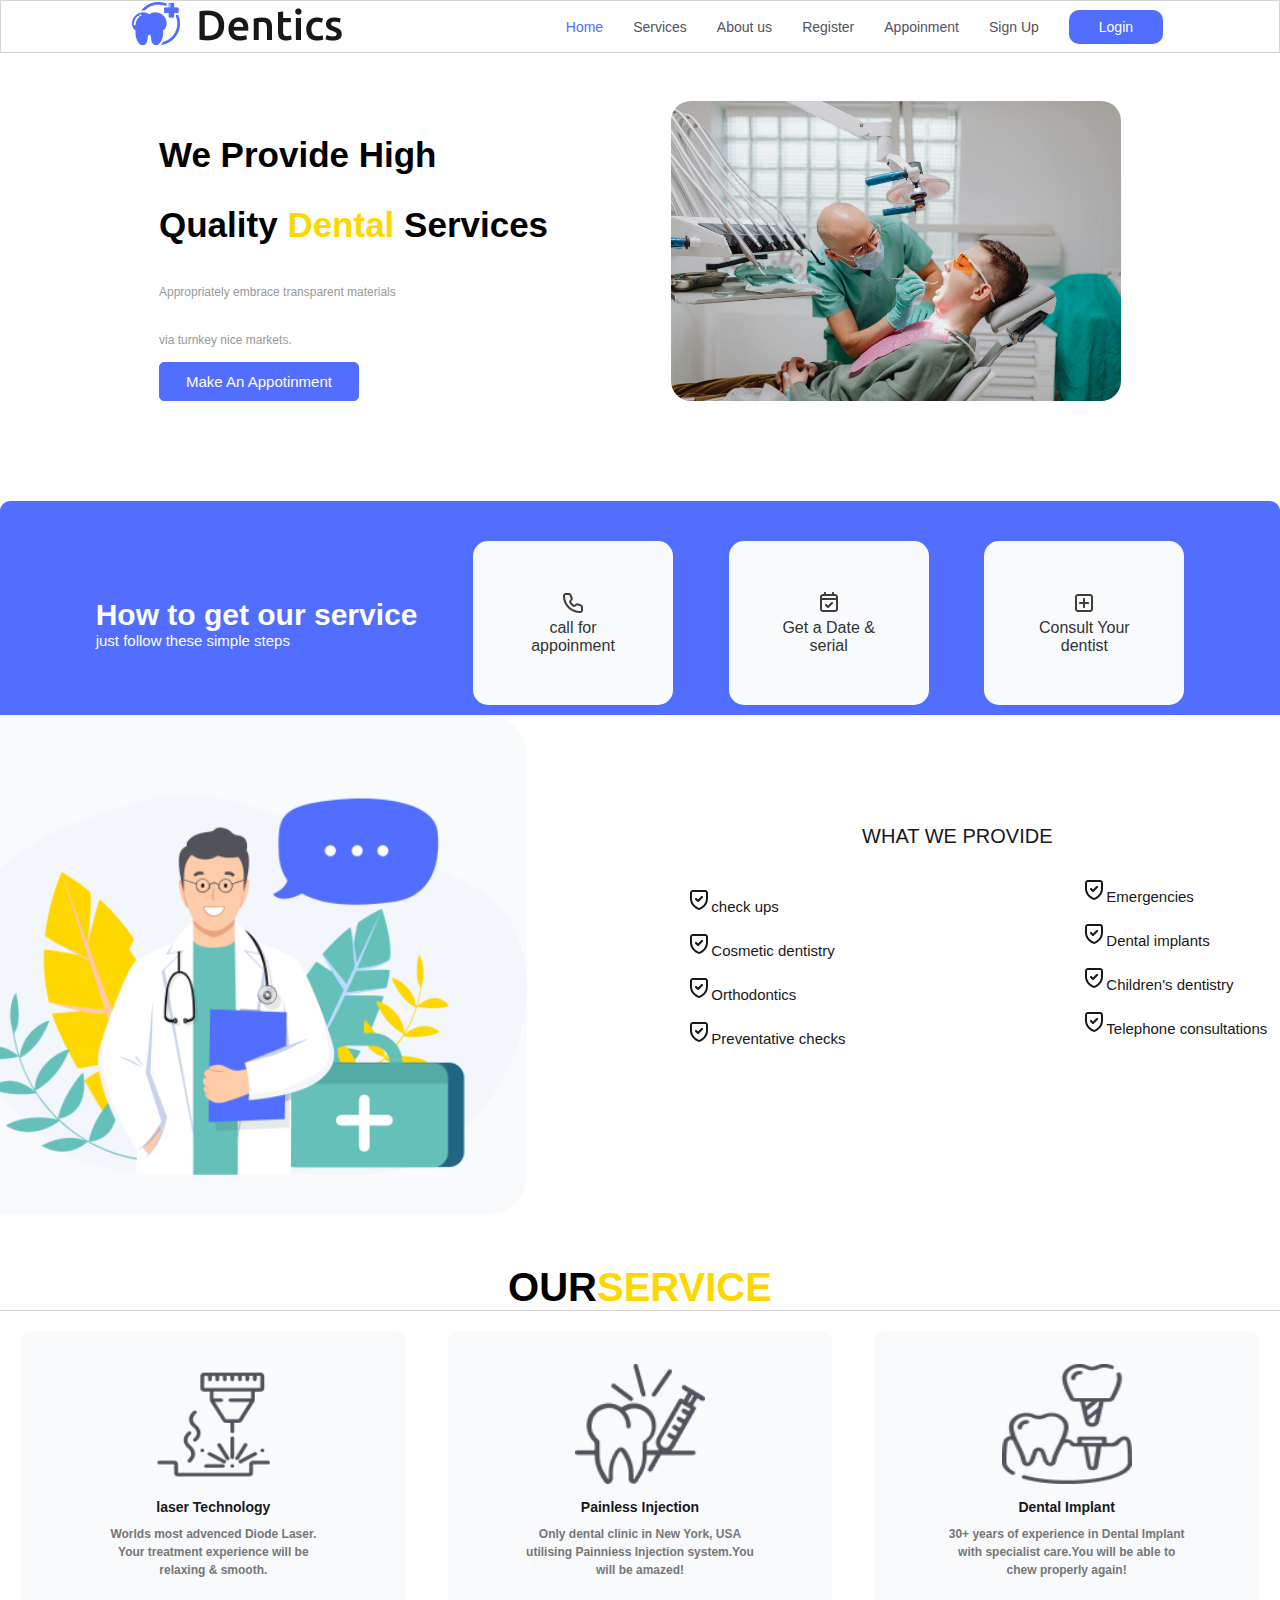
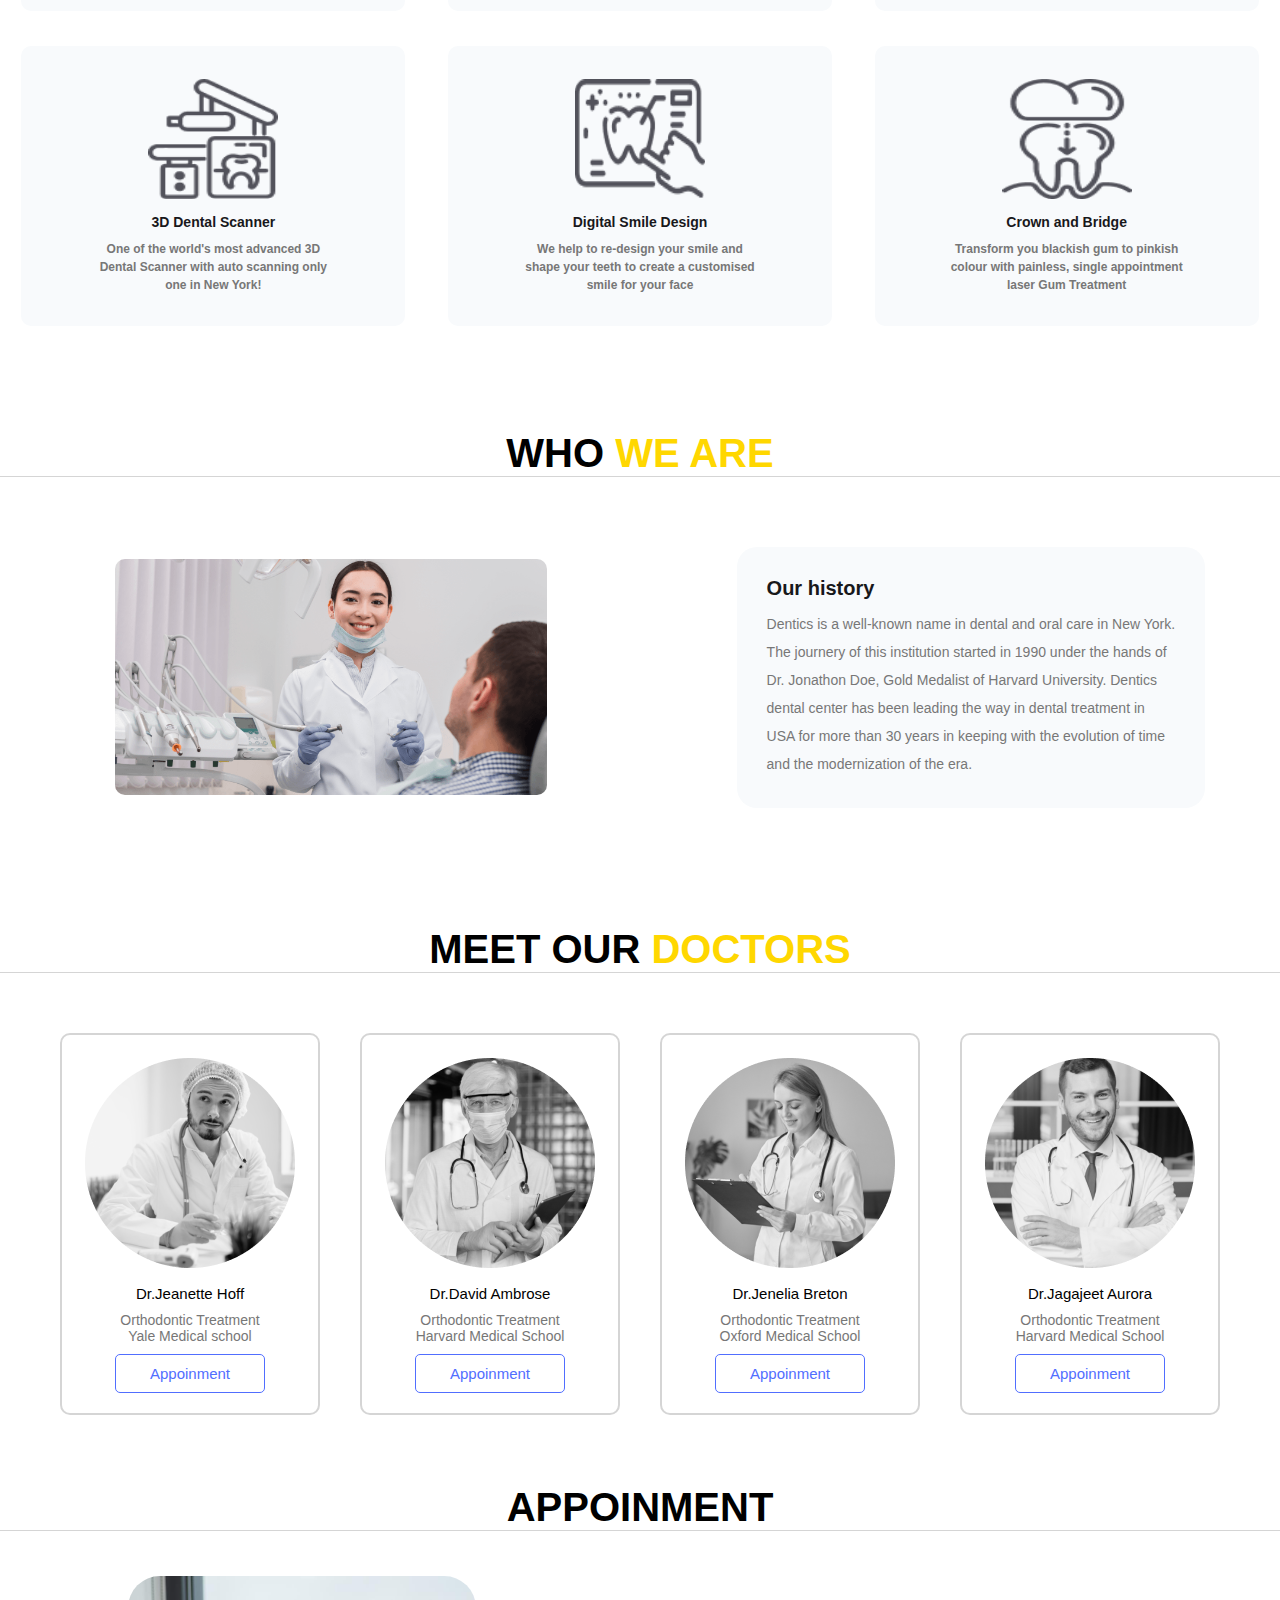
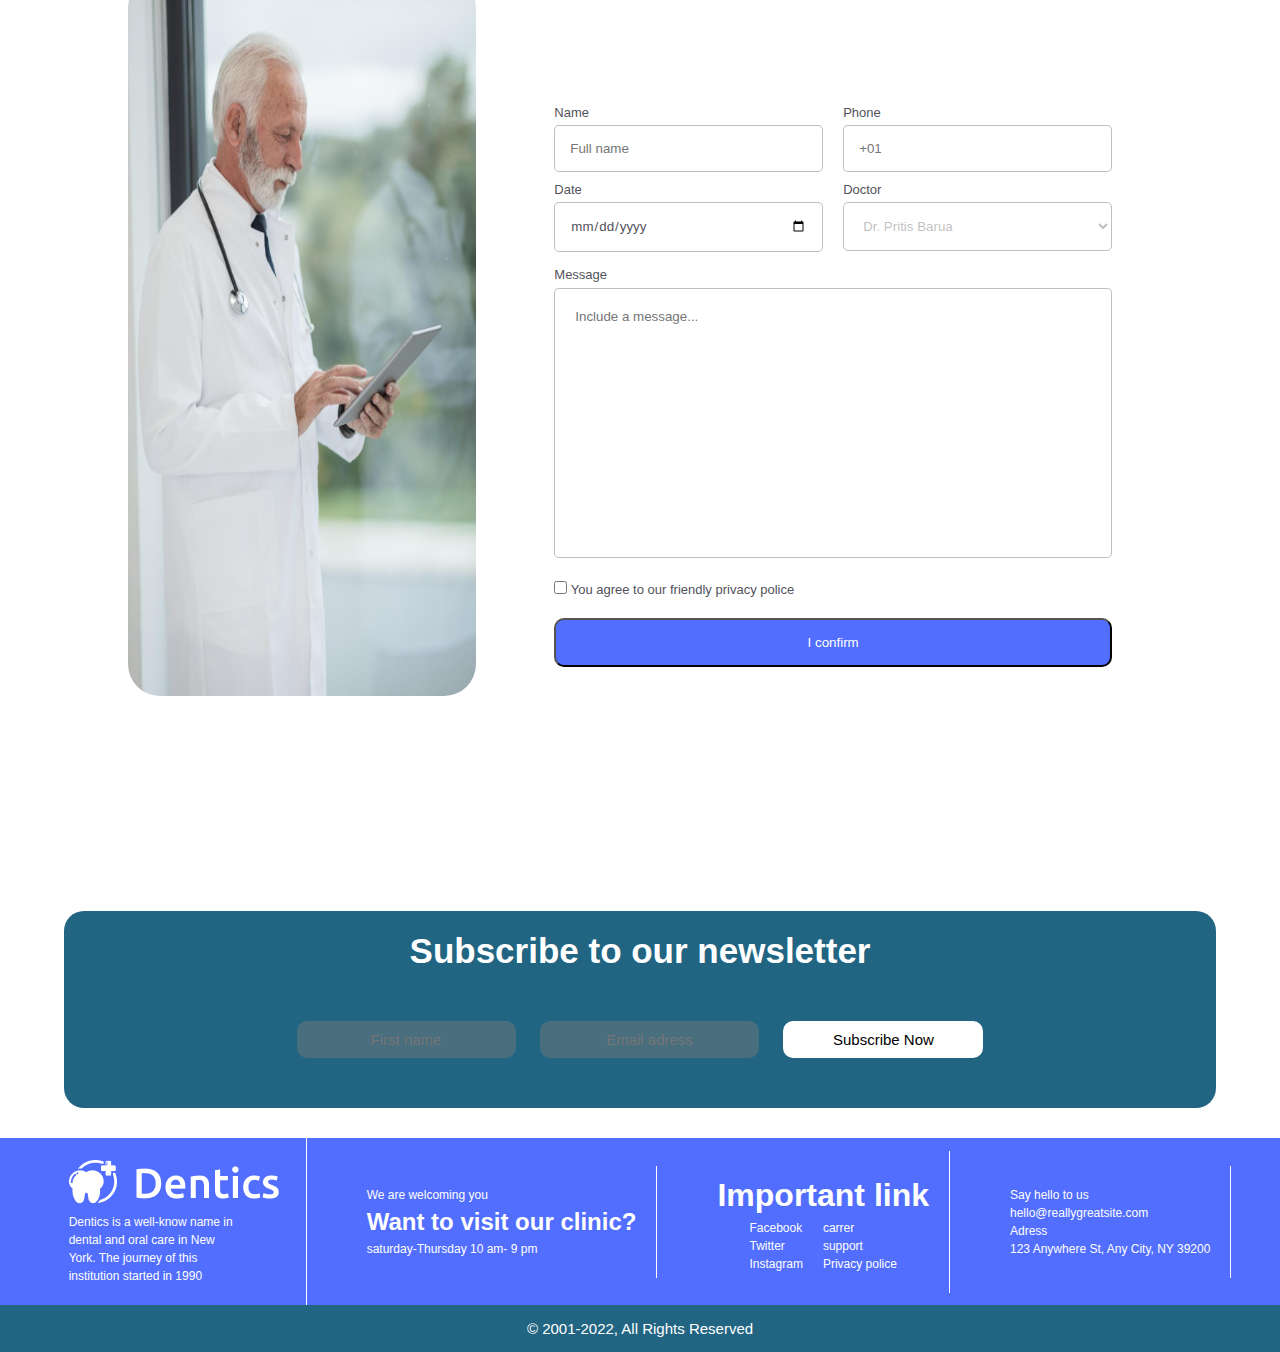
<file: index.html>
<!DOCTYPE html>
<html lang="en">
<head>
    <meta charset="UTF-8">
    <meta name="viewport" content="width=device-width, initial-scale=1.0">
    <title>Dentics</title>
    <link rel="stylesheet" href="style.css">
    <link rel="stylesheet" href="sign-up.html">
   
</head>
<body>
    
    <header>
    <div class="men">
        <div class="logo">
            <p><span><img src="images/Logo.png"  alt="logo"></span></p>
        </div>
        <div >
        <ul class="menu">
            <li><a href="#home1" id="hom">Home</a></li>
            <li><a href="#menu" id="serv">Services</a></li>
            <li><a href="#about_us"id=ab>About us</a></li>
            <li><a href="#reservation" id="regis">Register</a></li>
            <li><a href="#Appoinment" id="appin">Appoinment</a></li>
            <li><a href="sign-up.html" id="sign-up">Sign Up</a></li>
            <li><a href="login.html" id="f">Login</a></li>

        </ul>
        </div>
    </div> 
       <!--menu responsive-->
       <div class="toggle_menu"></div>
    </header>
    <!-- section accueil home-->

    <section id="home1">
        <div class="left"> 
            <div class="t">
                
               <h1>We Provide High</h1> <h1>Quality <span style="color: #ffd700;">Dental</span> Services</h1>
               <p>Appropriately embrace transparent materials <br><br>via turnkey nice markets.</p>
               <div class="btn">
                <button id="g">Make An Appotinment</button>
                <!-- <button>Learn More</button> -->
    
               </div>
            </div>
           
        </div>
        <div class="right">
        
            <img src="images/dental-pexels-photo-6627462.jpeg" alt="dental-pexels-photo">
        </²²div>
    </section>
   
    <section id="home">
        <div class="p-bas">
            <div class="h">
               <h1>How to get our service</h1>
               <p>just follow these simple steps</p>
            </div>
            <div class="p">
                <img src="images/Call.png" alt="call">
                <p>call for appoinment</p>
            </div>
            <div class="p">
                    <img src="images/Date.png" alt="date">
                   <p>Get a Date & serial</p>
            </div>
            <div class="p">
                        <img src="images/Doctor-Consult.png" alt="doctor">
                        <p>Consult Your dentist</p>
            </div>
        </div>
        
    </section>
    <!-- section home -->
    <section id="home">
        <div class="contenair"> 
                <div class="left1">
                  <img src="images/doctor.png" alt="doctor">
                </div>
                <div class="right1">
                    <div class="label">
                       <label for="provide">WHAT WE PROVIDE</label>
                    </div> 
                    <div class="box">
                        <div class="box1">
                           <P><img src="images/shield.png" alt="shield">check ups</P><br>
                        
            
                          <P> <img src="images/shield.png" alt="shield">Cosmetic dentistry</P><br>
                        
        
                          <P><img src="images/shield.png" alt="shield">Orthodontics</P> <br>
                           
    
                           <P><img src="images/shield.png" alt="shield">Preventative checks</P><br>
                          
                        </div>
             
                        <div class="box2">
                         <P> <img src="images/shield.png" alt="shield">Emergencies</P><br>
                          

                          <P><img src="images/shield.png" alt="shield">Dental implants</P><br>
                          
            
                  <P><img src="images/shield.png"alt="shield">Children's dentistry</P><br>
                    
            
                         <P><img src="images/shield.png" alt="shield">Telephone consultations</P> <br>
                         
                        </div>
                    </div>
        
    </section>
    <!-- section menu -->
    <section id="menu">
        <!-- <div class="m1">
            <div class="w"> -->
               
                    <h1>OUR<span style="color: #ffd700;">SERVICE </span></h1>
                    <!-- <hr> -->
                <!-- </div>
            
             </div> -->
        
    <div class="dishes">
        
        <div class="dish">
            
           <img src="images/feat1.png" alt="feat">
           <h2>laser Technology</h2>
           <p>Worlds most advenced Diode Laser. <br>Your treatment experience will be <br>relaxing & smooth.</p>
         </div>
       <div class="dish">
           <img src="images/feat2.png"  alt="feat">
           <h2>Painless Injection</h2>
           <p>Only dental clinic in New York, USA <br>utilising Painniess Injection system.You <br> will be amazed!</p>
       </div>
      <div class="dish">
           <img src="images/feat3.png"  alt="feat">
           <h2>Dental Implant</h2>
           <p>30+ years of experience in Dental Implant <br>with specialist care.You will be able to <br>chew properly again!</p>
      </div>
      <div class="dish">
          <img src="images/feat4.png"  alt="feat">
          <h2>3D Dental Scanner</h2>
          <p>One of the world's most advanced 3D <br>Dental Scanner with auto scanning only <br> one in New York!</p>
      </div>
      <div class="dish">
          <img src="images/feat5.png"  alt="feat">
          <h2>Digital Smile Design</h2>
          <p>We help to re-design your smile and <br>shape your teeth to create a customised <br>smile for your face</p>
      </div>
      <div class="dish">
          <img src="images/feat6.png"  alt="feat">
          <h2>Crown and Bridge</h2>
          <p>Transform you blackish gum to pinkish <br>colour with painless, single appointment <br>laser Gum Treatment</p>
       </div>
    </div>
   </section>
    
    
    <!--section about us -->
    <section id="about_us">
              <h1>WHO <span style="color:#ffd700">WE ARE</span></h1>
              <!-- <hr> -->
               
             
      
        <div class="about">
            <div class="left">
             <img src="images/types-dentistry-specialties-feature.png"  alt="patient">
            </div>
            <div class="right">
                <div>
               <h3>Our history</h3>
              <p>Dentics is a well-known name in dental and oral care in New York. 
              <br>The journery of this institution started in 1990 under the hands of 
              <br>Dr. Jonathon Doe, Gold Medalist of Harvard University. Dentics
              <br>dental center has been leading the way in dental treatment in 
              <br>USA for more than 30 years in keeping with the evolution of time 
              <br>and the modernization of the era.</p>
            </div>
        </div>

        </div>

    </section>

    <!--section comments-->
    <section id="Appoinment">
    <section class="comment_section">

               <h1>MEET OUR <span style="color: #ffd700;">DOCTORS</span></h1>
            
    
            <div class="commentse">
                <div class="comment">
                    <div>
                        <img src="images/Doctor01.png" alt="doctor">
                    </div>
                    <div>
                       <h4>Dr.Jeanette Hoff</h4>
                       <p>Orthodontic Treatment</p>
                       <p>Yale  Medical school</p>
                    </div>
                    <div class="btn">
                        <button>Appoinment</button>
                    </div>
                </div>
    
                <div class="comment">
                    <div>
                        <img src="images/Doctor02.png" alt="doctor">
                    </div>
                    <div>
                        <h4>Dr.David Ambrose</h4>
                        <p>Orthodontic Treatment </p>
                        <p>Harvard  Medical School</p>
                    </div>    
                    <div class="btn">
                    <button>Appoinment</button>
                    </div>
                </div>
                <div class="comment">
                    <div>
                      <img src="images/Doctor03.png " alt="doctor">
                    </div>   
                    <div>
                        <h4>Dr.Jenelia Breton</h4>
                        <p>Orthodontic Treatment</p>
                        <p> Oxford Medical School</p>
                    </div>
                    
                    <div class="btn">
                        <button>Appoinment</button>
                    </div>
                </div>
                <div class="comment">
                    <div>
                        <img src="images/Doctor04.png" alt="doctor">
                    </div>
                    <div>
                        <h4>Dr.Jagajeet Aurora</h4>
                        <p>Orthodontic Treatment</p>
                        <p> Harvard Medical School</p>
                    </div>
                    
                    <div class="btn">
                    <button>Appoinment</button>
                    </div>
                        
                </div>
            </div>   
                   
        </div>
    </section>
    

    <!-- section reservation -->
    <section id="reservation">
              <h1> APPOINMENT</h1>
           

     <div class="contact">
        <div class="left">
        <img src="images/doctor-with-tablet-computer.jpg" alt="doctor-with-tablet-computer">
     </div>
       <div class="right">
        <form action="#">
            <div class="forum">
                <div class="g">
                    <div class="f">
                        <label for="name">Name</label>
                        <input type="text"  name="username" id="username" placeholder="Full name" required>
                    </div>
                    <div class="f">
                       <label for="phone">Phone</label>
                       <input type="number" name="phone" id="phone" placeholder="+01" required>
                    </div>
                </div>
                <div class="g">
                    <div class="f">
                        <label for="date">Date</label>
                        <input type="date"  name="date" id="date"  placeholder="DD/MM/YYYY" required>
                     </div>
                     <div class="f">
                        <label for="doctor">Doctor</label> 
                        <select id="docteur" name="docteur">
                            <option value="Dr. Teresa">Dr. Pritis Barua</option>
                            <option value="Dr. camara">Dr. camara</option>
                            <option value="Dr. Ba">Dr. Ba</option>
                            <option value="Dr. sall">Sall</option>
                        </select>
                        
                        
                     </div>
                </div>
            </div>
        
       
        <div class="t">
            <label for="message">Message</label>
            <textarea name="message" id="message" placeholder="Include a message..." required></textarea>
         </div>
         <div class="t">
            <input type="checkbox" id="checkbox" required>
            <label for="checkbox">You agree to our friendly privacy police</label>
         </div>
         
       
        <input type="submit" name="button-envoie" value="I confirm" id="button-envoie" required>
     </form>
    </div>
    </section>
    <section id="subscribe">
        <div class="sub">
        <div>
        <h1>Subscribe to our newsletter</h1>
    </div>
         <div class="inp">
            <form action="#" id="formul1">
            <input type="text" name="firstname1" id="firstname1"  placeholder="First name" required>
            <input type="text" name="email-adress" id="email-adress"  placeholder="Email adress" required>
            <button type="submit" id="bute" name="bute">Subscribe Now</button>
          </form>
        </div>
        
    </div>
    </section>
<!-- footer -->
<footer>
<div class="services_list">
    <div class="cp1">
        <div class="service">
            <img src="images/Logo.png"  alt="logo">  
            <div class="paragraph">
                <p>Dentics is a well-know name in </p>
                <p> dental and oral care in New </p>
                <p> York. The journey of this </p>
                <p> institution started in 1990</p>
            </div>
        </div>
        <div class="service">
            <p>We are welcoming you</p>
        <h2>Want to visit our clinic?</h2>
            <p>saturday-Thursday 10 am- 9 pm</p>

        </div>
    </div>
    <div class="cp2">
        <div class="service">
            <h1>Important link</h1>
           <div class="service-cp2">
            <div class="t2">
                
                <a href="http:Facebook">Facebook</a>
                <a href="http:Twitter">Twitter</a>
                <a href="http:Instagram">Instagram</a>
        </div>
        <div class="t2">
            <a href="http:carrer">carrer</a>
            <a href="http:support">support</a>
            <a href="http:privacy police">Privacy police</a>
        
        </div>
           </div>
        </div>
   
    <div class="service">

        <p>Say hello to us</p>

        <p>hello@reallygreatsite.com</p>
        <p>Adress </p> 
        <p>123 Anywhere St, Any City, NY 39200</p>
    
  </div>
</div>
</footer>
<div>
    <p class="footer_text">&copy 2001-2022, All Rights Reserved </p>
    </div>
    <script>
        var small_menu = document.querySelector('.toggle_menu')
        var menu = document.querySelector('.menu')
        
        small_menu.onclick = function(){
            small_menu.classList.toggle('active');
            menu.classList.toggle('responsive');
        }
    </script>

</body>
</html>
</file>
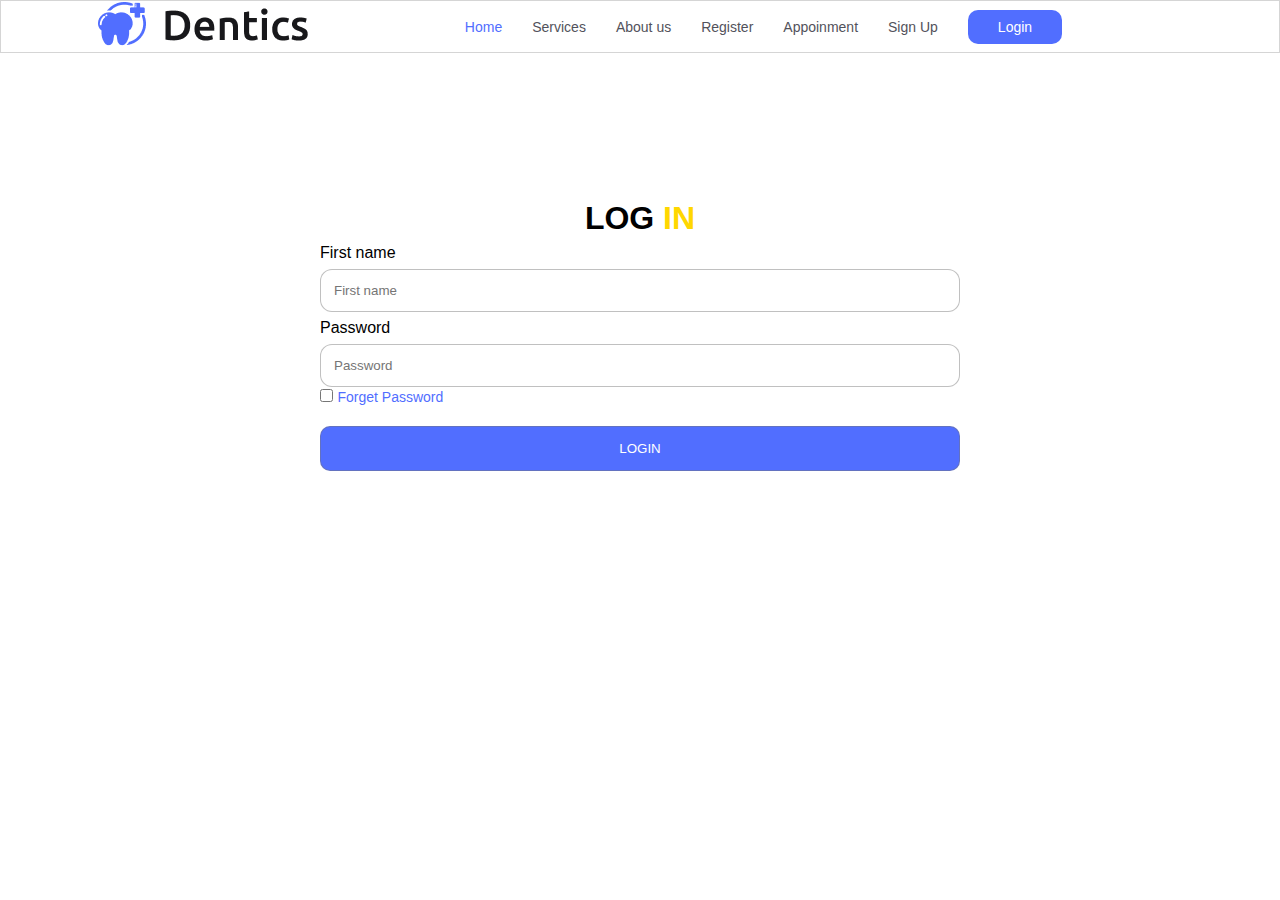
<file: login.html>
<!DOCTYPE html>
<html lang="en">
<head>
    <meta charset="UTF-8">
    <meta name="viewport" content="width=device-width, initial-scale=1.0">
    <link rel="stylesheet" href="style.css">
    <title>Login</title>
</head>
<body>
        <header>
            <div class="men">
                <div class="logo">
                    <p><span><img src="images/Logo.png"  alt="logo"></span></p>
                </div>
                <div >
                <ul class="menu">
                    <li><a href="index.html" id="hom">Home</a></li>
                    <li><a href="#" id="serv">Services</a></li>
                    <li><a href="#"id=ab>About us</a></li>
                    <li><a href="#" id="regis">Register</a></li>
                    <li><a href="#" id="appin">Appoinment</a></li>
                    <li><a href="sign-up.html" id="h">Sign Up</a></li>
                    <li><a href="#Login" id="f">Login</a></li>
        
                </ul>
                </div>
             
               <!--menu responsive-->
               <div class="toggle_menu"></div>
            </header>
        <section id="login"> 
        <div class="login">
            <h1>LOG <span style="color: #ffd700;">IN</span></h1>
            <div class="login-content">
            <form action="#">
              
                    <div class="content">
                        <div class="content-form">
                            <label for="name">First name</label>
                            <input type="text"  name="firstname" id="firstname" placeholder="First name" required>
                        </div>
                    </div>
                    <div class="content">
                        <div class="content-form">
                            <label for="password">Password</label>
                            <input type="password"  name="password" id="password"  placeholder="Password" required>
                         </div>
                        
                    </div>
             
             <div class="content-forme">
                <input type="checkbox" id="checkbox" required>
                <label for="checkbox">Forget Password</label>
             </div>
             
           
            <input type="submit" name="button-envoie" value="LOGIN" id="button-envoie" required>
         </form>
        </div>
        </div>
       
        </section>
        <script>
            var small_menu = document.querySelector('.toggle_menu')
            var menu = document.querySelector('.menu')
            
            small_menu.onclick = function(){
                small_menu.classList.toggle('active');
                menu.classList.toggle('responsive');
            }
        </script>
    </body>
    </html>
</file>
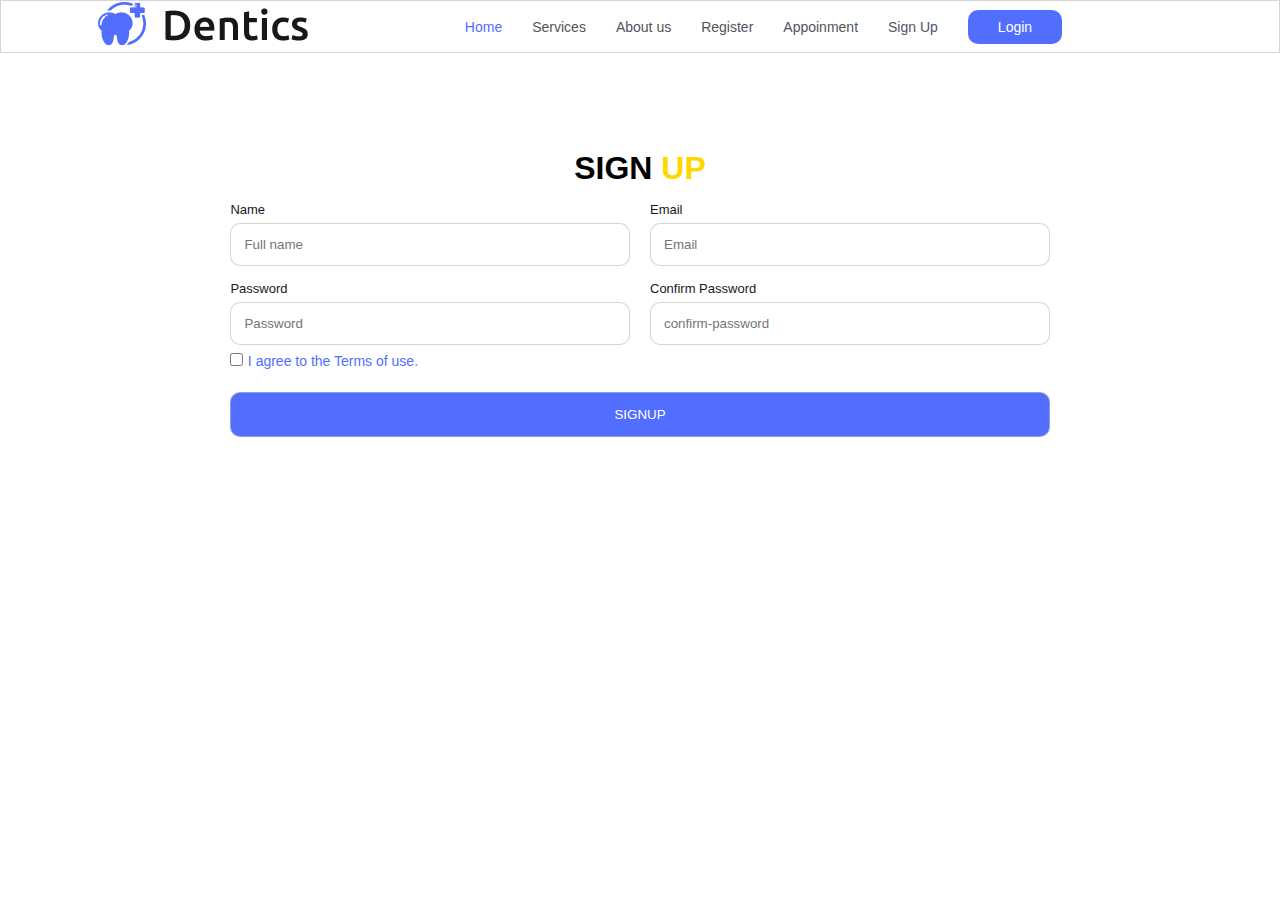
<file: sign-up.html>
<!DOCTYPE html>
<html lang="en">
<head>
    <meta charset="UTF-8">
    <meta name="viewport" content="width=device-width, initial-scale=1.0">
    <link rel="stylesheet" href="style.css">
    <link rel="stylesheet" href="index.html">
    <title>Sign-up</title>
</head>
<body>
      
    <header>
        <div class="men">
            <div class="logo">
                <p><span><img src="images/Logo.png"  alt="logo"></span></p>
            </div>
            <div >
            <ul class="menu">
                <li><a href="index.html" id="hom">Home</a></li>
                <li><a href="#" id="serv">Services</a></li>
                <li><a href="#"id=ab>About us</a></li>
                <li><a href="#" id="regis">Register</a></li>
                <li><a href="#" id="appin">Appoinment</a></li>
                <li><a href="#sign-up" id="h">Sign Up</a></li>
                <li><a href="login.html" id="f">Login</a></li>
    
            </ul>
            </div>
           
           <!--menu responsive-->
           <div class="toggle_menu"></div>
        </header>
    <section id="sign-up">
    <div class="sign">
        <h1>SIGN <span style="color: #ffd700;">UP</span></h1>
        <div class="sign-content">
        <form action="#">
     
                <div class="content">
                    <div class="content-form">
                        <label for="name">Name</label>
                        <input type="text"  name="username" id="username" placeholder="Full name" required>
                    </div>
                    <div class="content-form">
                       <label for="email">Email</label>
                       <input type="email" name="email" id="email" placeholder="Email" required>
                    </div>
                </div>
                <div class="content">
                    <div class="content-form">
                        <label for="password">Password</label>
                        <input type="password"  name="password" id="password"  placeholder="Password" required>
                     </div>
                     <div class="content-form">
                        <label for="confirm-password">Confirm Password</label> 
                        <input type="password"  name="confirm-password" id="confirm-password"  placeholder="confirm-password" required>
                        
                     </div>
                </div>
                <div class="content">
         <div class="content-forme">
            <input type="checkbox" id="checkbox" required>
            <label for="checkbox">I agree to the Terms of use.</label>
         </div>
         </div>
         <div class="content">
        <input type="submit" name="button-envoie" value="SIGNUP" id="button-envoie" required>
                
            </div>
     </form>
    </div>
    </div>
    </section>
    <script>
        var small_menu = document.querySelector('.toggle_menu')
        var menu = document.querySelector('.menu')
        
        small_menu.onclick = function(){
            small_menu.classList.toggle('active');
            menu.classList.toggle('responsive');
        }
    </script>
</body>
</html>
</file>
<file: style.css>
:root{
    --primary: #007bff;
    --lightprimary:#0056b3;
    --white:#ffffff;
    --silver:#bcbcbc9e;
    --defaultLinkColor:#333;
    --yellow:#FFD700;
    --muted:#77777777;
    --whiteBG:#F8FAFC;
}
*{
    margin: 0;
    padding: 0;
    box-sizing: border-box;
    font-family: 'Poppins', sans-serif;
}

body{
    position: relative;
    font-family: 'Poppins', sans-serif;
    width: 100%;
}

.titre p {
    width: 300px;
    color:#bcbcbc9e;
    font-size: 50px;
    
}
section{
    margin-top: 50px;
}
  

.p-bas{
    display: flex;
    justify-content: space-evenly;
    background-color: #516EFF;
    padding: 40px;
    width: 100%;
    color: #ffffff;
    font-size: 15px;
    align-items: center;
    border-radius: 10px;
    margin-top: 50px;

  
}

.p{
    color: #333;
    background-color: #f8fafc;
    padding: 50px;
    position: relative;
    width: 200px;
    border-radius: 15px;
    font-size: 16px;
    text-align: center;
    justify-content: space-around;

}
header {
    display: flex;
    align-items: center;
    justify-content: center;
    height: 53px;
    position: fixed;
    top: 0;
    right: 0;
    background-color: #ffffff;
    z-index: 20;
    width: 100%;
    border: 1px solid var(--silver);
  }  
  /* header hr{
        width: 100%;
        color: var(--muted);
        margin-top: 50px;
        z-index: 10;
        position: fixed;
        width: 100%;
        z-index: 10;
      } */
      .men {
        display: flex;
        align-items: center;
        justify-content: space-around;
        position: absolute;
        width: 100%;
      }
hr{
    width: 100%;
}
.menu {
    display: flex;
    margin: auto;
    font-size: 12px;
  }
  .logo {
    font-weight: 650;
    font-size: 25px;
    padding: 20px 0px 20px 30px;
  }
.logo span{
    color: #516EFF;
    padding: 450px 0;
   
  
    
}
.menu li{
    margin: 0 15px;
    list-style: none;
    
   
}

.menu li a {
    font-size:14px ;
    text-decoration: 0;
    color: #52525B;
    position: relative;

    

}
#hom{
    color:#516EFF;
}
#g{
    background-color: #516EFF;
    color: var(--white);
    width: 200px;
    cursor: pointer;
   
}
#g:hover{
    color: #516EFF;
    background-color: var(--white);
}
#f{
    background-color:#516EFF;
    color: #ffff;
    padding: 9px 30px 9px 30px;
    border-radius: 10px ;
   
}


.menu li a:hover{
   color: #516EFF;
}
#home{
display: flex;
align-items: center;
justify-content: space-between;
width: 100%;

}
#home1 {
    display: flex;
    align-items: center;
    justify-content: center;
    width: 100%;
    margin-top: 100px;
 }  
#home1 .left{
    width: 40%;
    height: 100%;
    display: flex;
    flex-direction: column;
    justify-content: center;
    padding-top: 10px;
   
    
}
#home1 .left h4 {
    font-size: 20px;
    color: #27ae60;
}
#home1 .left h1 {
    font-size: 35px;
}
#home1 .left p {
    font-size: 12px;
    color: #999;
    width:250px;
    padding-top: 20px;
}
.btn  button{
    margin-top: 50px;
    color: #516EFF;
    font-size: 25px;
    padding: 10px ;
    border-radius: 5px;
    outline: none;
    cursor: pointer;
    width: 150px;
    padding:15px;
    background-color: #ffffff;
    font-size: 10px;
    font-weight:100;
    text-align: center;
    border: 1px solid #516EFF;
   

    
 }
 /* .btn{
    display: flex;
    justify-content: center;
    gap: 20px;
    text-align: center;
 } */
 .btn  button:hover{
    color: #f8fafc;
    background-color: #516EFF; 
   

}

#home1 .right {
    width: 450px;
    height: 90%;
    display: flex;
    align-items: center;
    justify-content: center;
    border-radius: 32px;
    top: 35px;
}
#home1 .right img {
    width: 100%;
    border-radius: 20px;
  
}


/* menu css */
.d input button{
    background-color: #516EFF;
    width: 40px;
}
#menu {
    display: flex;
    align-items: center;
    justify-content: space-between;
    flex-direction: column;
   

}
.contenair{
    display: flex;
    justify-content: space-between;
  
    width: 100%;
    background-color: #ffffff; 
    position: relative;
    margin-top: -80px;
     height: 500px;
 }
    
.left1{
    width:50%;
    display: flex;
    justify-content: center;
    justify-items: center;
    padding-top: 80px;
    background-color: #f8fafc;
    border-radius: 40px;
   /* margin-bottom: 92%; */
   height: 500px;
   position: relative;
   
}
.left1 img{
    margin-bottom: 40px;
}


.right1{
font-size: 20px;
width: 900px;
padding-top: 90px;
color: #18181B;
height: 500px;
margin: 20px;
position: relative;


}
.label{
    text-align: center;
    justify-items: center;
}
.box{
    display: flex;
    width: 700px;
    justify-content: space-between;
    justify-items: center;


}
.box1{
    margin-top:20px;
    padding-top: 20px;
    margin-left: 80px;
    display: block;
    width: 700px;
    font-size: 15px;

}
.box2{

   padding-top:30px;
   margin-left: 80px;
   width: 500px;
   font-size: 15px;

   
}


 #menu h2{
    font-size: auto;
 } 
 .titre {
font-size: 30px;
font-family: 'Poppins', sans-serif;
background-color: #27ae60;
margin-right: 500px;
width: 400px;
position: relative;
 } 
.title{
    font-size: 45px;
    font-family: 'Poppins', sans-serif;
    margin-right: 500px;
    
    color: #333;
    margin-bottom: 25px;

    position: relative;
}
.dishes{
    display: flex;
    flex-wrap: wrap;
    width: 100%;
    justify-content: space-around;
    justify-items: center;
    margin: 20px;
    position: relative;
}
.dishes .dish {
    height: 280px;
    width: 30%;
    background-color:#f8fafc;
    padding: 25px;
    display: flex;
    align-items: center;
    justify-content: center;
    flex-direction: column;
    border-radius: 10px;
    margin-bottom: 35px;
    transition: 0.5s;
}
.dishes .dish h2 {
    font-size: 14px;
    color: #18181B;
  }
.dishes .dish img {
    width: 130px;
    height: 120px;
    margin-bottom: 15px;
}

.dishes .dish p{
    text-align: center;
    font-size: 12px;
    text-decoration: 0;
    color: #777777;
    border-radius: 6px;
    position: relative;
    margin-top: 10px;
    line-height: 1.5;
    font-weight: bolder;
   
   
}
/* section help  */
.help{
   
    background-color: #516EFF;
    padding: 40px;
    width: 100%;
    color: #ffffff;
    font-size: 15px;
    align-items: center;
    border-radius: 10px;
    text-align: center;
    
    
}
.help .h{
text-align: center;
display: flex;
justify-content: space-around;
justify-items: center;
}
.help .n{
    font-size: 13px;
    text-align: center;
    padding-top: 20px;
}

.tn button{
    margin-top: 40px;
    border:1px solid#ffffffff;
    width: 300px;
    padding:  10px;
    justify-items: center;
    background-color: #516EFF;
    color: #ffff;
    margin-left: 46px;
    font-size: 25px;
    border-radius: 10px;
    cursor: pointer;

}
.tn button:hover{
    margin-top: 40px;
    border:1px solid #516EFF;
    width: 300px;
    padding:  10px;
    justify-items: center;
    background-color: #ffffff;
    color: #516EFF;
    margin-left: 46px;
    font-size: 25px;
    border-radius: 10px;
    cursor: pointer;

}

/*about us css*/
#about_us{
    display: flex;
    align-items: center;
    flex-direction: column;
    width:100% ;
}
#about_us h1{
    font-size: 36px;
}
#about_us h1 {
    justify-content: center;
    width: 100%;
    font-size: 2.5rem;
    text-align: center;
    border-bottom: 1px solid var(--silver);
  }
.about { 
    display: flex;
    align-items: center;
    width: 100%;
    justify-content: space-around;
    height: 400PX;
    margin: auto;
  }
#about_us h2{
    font-size: 25px;
    margin-left: 800px;
}
#about_us .title div{
    font-size: 30px;
    margin-right:100px;
    width: 1020px;
    margin-left: 50px;
    display: flex;
    justify-content:space-between;
    margin-left: 600px;
    
   
   
}
#about_us .title div hr{
    width: 275%;
    
}
.about .left{

   display: flex;
   align-items: center;
   justify-content: center;
   height: 70vh;
   width: 40%;



}
.about .left img {
    /* height: 42vh;
    margin: auto; */
    padding: 40px;
    border-radius: 50px;
    width: 100%;
  }
.about .right{
    background-color: #f8fafc;
    /* height: 35vh; */
    border-radius: 20px;
    padding: 30px;
    /* width: 50%;
    text-align: center; */
}
.about .right h3 {
    font-size: 20px;
    color: #18181B;
    /* text-align: center;   */
}
.about .right p {
    font-family: Arial, sans-serif;
    font-size: 14px;
    color: #777777;
    padding-top: 10px;
    line-height: 2;
    /* text-align: center; */
  }
c/*omment section css*/
.m2{
    display: flex;
    justify-content: space-around;
}
.w2{
    width: 100%;
    display: flex;
    justify-content: center;
    position: relative;
}
.w2 .w3{
    display: flex;
    justify-content: space-between;
}
.w2 .w3 h1{
    margin-bottom: 0;
}
.w2 .w3 .w4 h1{
    display: flex;
    justify-content: end;
}
.w2 hr{
    width: 900px;

}

.w2 h1{
    font-size: 35px;
    margin-bottom: 20px;
}
.titre1 h1{
    display: flex;
    justify-content: flex-end;
    font-size: 35px;
    
}

/* .w .m1{
    margin-top: 60px;
text-align: center;
}
.w hr {
    width: 80%;
} */



.contenair {
    display: flex;
    justify-content: center;
    justify-items: center;
    width: 100%;
    gap: 60px;
}
.commentse{
    display: flex;
    justify-content: center;
    justify-items: center;
    margin-top: 40px;

}

.comment_section h1 {
    justify-content: center;
    width: 100%;
    font-size: 2.5rem;
    text-align: center;
    border-bottom: 1px solid var(--silver);
  }
.commentse h4{
    text-align: center;
    margin: 10px;
    font-size: 15px;
    font-weight: 100;
}
.commentse div img{
    text-align: center;
}
.commentse p{
    font-size: 14px;
    color: #777777;
}
.comment{
    text-align: center;
    margin: 20px;
    border: 2px solid var(--silver);
    border-radius: 10px;
    padding: 20px;
}

 .w{
    margin-top: 60px;
 }
 #menu .titles{
width: 80%;
display: flex;
justify-content: end;
flex-direction: column;

 }
 #menu .titles h1{
    display: flex;
    justify-content: end;

 }
 #menu .title1{
    display: flex;
    justify-content: space-between;
    font-size: 35px;
 }
 #menu h1 {
    justify-content: center;
    width: 100%;
    font-size: 2.5rem;
    text-align: center;
    border-bottom: 1px solid var(--silver);
  }
 
 

 .r{
    display: flex;
    justify-content: space-between;
 }
.btn  button{
    margin-top: 10px;
    color:#516EFF;
    font-size: 1px;
    padding: 10px ;
    border-radius: 5px;
    outline: none;
    cursor: pointer;
    width: 150px;
    background-color: transparent;
    font-size: 15px;
    border: 1px solid #516EFF;
    text-align:center ;

    
 }
 .btn  button:hover{
    color: #f8fafc;
    background-color: #516EFF; 
    transition: transform 0.01s;

}
/* section customer */
.customer{
display: flex;
justify-content: center;

width: 100%;
background-color: #516EFF; 
position: relative; 
 padding: 40px; 
 
}
.customer .left h1{
    display: flex;
    justify-content: center;
    font-size: 20px;
}
.customer .left img {
    display: flex;
    justify-content: center;
    font-size: 20px;
    width: 100%;
}
.customer button{
    display: flex;
    justify-content: center;
    font-size: 30px;
    color: #fff;
    background-color: transparent;
    border: none;
}

.customer .left{
width: 300px;
height:300px;
padding: 20px;
background-color: #ffffff;
border-radius: 20px;
}

.customer .right{
color: #ffffffff;
width: 80%;
display: flex;
justify-content: center;
justify-items: center;
}
.customer .right button{
    display: flex;
    font-size: 60px;
    width: 100%;
    justify-content:center;
    margin-top: 20px;
}
.customer .right h2{
    font-size: 30px;
}
.customer .right p{
    font-size: 15px;
    padding-top: 20px;
}


/* section reservation  */
#reservation h1{
text-align: center;
font-size: 36px;
}
.contact {
    display: flex;
    width: 80%;
    align-items: center;
    justify-content: center;
    Margin: auto;
  }
  .contact .left {
    width: 50%;
    height: 100VH;
  }
.contact .left img{
    width: 90%;
    margin-top: 45px;
    border-radius: 32px;
    height: 80vh;
}
.contact .right{
    width: 80%;
    /* margin-right: 150px; */
   padding: 40px;
}
#eservation h2{
    font-size: 25px;
    margin-left: 80px;
}
#reservation .title div{
    font-size: 30px;
    margin-right:100px;
    width: 1170px;
    margin-left: 50px;
    display: flex;
    justify-content:space-between;
    margin-left: 60px;
  
    
   
   
}
#reservation .title div hr{
    width: 200%;
    
}
.c{
    display: flex;
    justify-content: space-between;
    width: 80%;
   
}



.right .f{
    display: flex;
    font-size: 15px;
    font-size: small;
    padding-top: 10px;
    color: #52525B;
    flex-direction: column;
    width: 100%;


}
.g {
    display: flex;
    justify-content: center;
    width: 100%;
    gap: 20px;
  }
.right .input{
    padding: 10px;
    margin: 10px;
}

.t textarea {
    width: 100%;
    resize: none;
    height: 30vh;
    padding: 20px;
    border-radius: 5px;
    border: 1px solid var(--muted);
   
  }
.t{
    font-size: 13px;
    margin-top: 10px;
    line-height: 2;
}
.t label{
    color: #52525B;
}

.f input{
    width: 100%;
    padding: 15px;
    border-radius: 5px;
    /* color: transparent; */
    color: #52525B;
    margin-top: 5px;
    border: 1px solid var(--muted);
}
.f select {
    width: 100%;
    padding: 15px;
    border-radius: 5px;
    color: var(--muted);
    margin-top: 5px;
    background-color: transparent;
    border: 1px solid var(--muted);
  }

#reservation form input[type="submit"]{
    margin-top: 15px;
    color: var(--white);
    background-color: #516EFF;

    padding: 15px;
    width: 100%;
    border-radius: 10px;
    
 }
 
#reservation form input:hover[type="submit"]{
        margin-top: 15px;
        color:  #516EFF;
        background-color: var(--white);
        cursor: pointer;
        padding: 15px;
        width: 100%;
        border-radius: 10px;
        border: 1px solid #516EFF;
    
}
#subscribe{
    background-color: var(--white);
    width: 100%;
    /* height: 50vh; */
    text-align: center;
    padding-top: 50px;
   
    display: flex;
    justify-content: center;
    margin: 30px 0;
}
.sub{
    background-color:#216583;
    /* height: 30vh; */
    width: 90%;
  justify-content: space-between;
    border-radius: 20px;
   /
}
#subscribe h1{
    color: var(--white);
    font-size: 35px;
    padding-top: 20px;
    text-align: center;

}
.inp{
         
    width: 100%;
    /* height: 5vh; */
    padding: 40px;
}
.inp input{
    background-color:var(--muted);
    padding:10px;
    text-align: center;
    border-radius: 10px;
    color: var(--white);
    font-size: 15px;
    margin: 10px;
    border: none;
}
#bute{
    background-color:var(--white);
    padding:10px;
    text-align: center;
    border-radius: 10px;
    color: black ;
    font-size: 15px;
    margin: 10px;
    width: 200px;
    border: none;
}
#bute:hover{
    background-color:var(--muted);
    padding:10px;
    text-align: center;
    border-radius: 15px;
    color:var(--white);
    cursor: pointer;
}

  #reservation h2{
    font-size: 35px;
    margin-left: 1000px;
 }
 #reservation h1{
    font-size: 40px;
    /* margin-left: 95px; */
    
}
#reservation h1 {
    justify-content: center;
    width: 100%;
    font-size: 2.5rem;
    text-align: center;
    border-bottom: 1px solid var(--silver);
  }

/* footer css*/
.services_list{
    display: flex;
    background-color: #516EFF;
    justify-content: center;
    gap: 40px;

}
.cp1{
    display: flex;
    justify-content: center;
    align-items: center;
    gap: 40px;
    color: white;
    
}
.cp2{
    display: flex;
    justify-content: center;
    align-items: center;
    gap: 40px;
    color: white;
}
.service h1{
    color: var(--white);
}
.service a{
    color: var(--white);
    font-size: 12px;
    text-decoration: none;
}
.service p{
    color: var(--white);
    font-size: 12px;
}
.cp2 .service .service-cp2{
    display: flex;
    justify-content: center;
    justify-items: center;
    gap: 20px;
    color: var(--white);
    line-height: 1.5;
    align-items: center;
   
}
.cp2 .service .service-cp2 .t2{
    display: flex;
    flex-direction: column;
    justify-content: center;
    
}
.service{
    line-height: 1.5;
    /* margin-top: 40px; */
    border-right: 1px solid var(--white);
    padding: 20px;
}
.service img{
    font-size: 1.5rem;
    filter: brightness(15000%);
}

.footer_text{
    text-align: center;
    font-size: 15px;
    padding: 15px;
    background-color:#216583;

    width: 100%;
    color:var(--white);
}


    

@media screen and (max-width: 800px){
    .box{
        display: flex;
        justify-content: center;
        flex-direction: column;
        align-items: center;
    }
    .box1{
        display: flex;
        align-items: center;
        flex-direction: column;
        
    }
    #home1 {
        display: flex;
        align-items: center;
        height: 400px;
        justify-content: center;
        flex-direction: column;
        margin-bottom: 200px;
        padding-top: 150px;
      }
      #home1 .left{
        width: 50%;
        display: flex;
        justify-content: center;
        align-items: center;
      }
      #home1 .left h1 {
        font-size: 20px;
        display: flex;
        text-align: center;
      }
      #home1 .right {
        width: 100%;
        display: flex;
        align-items: center;
        justify-content: center;
        border-radius: 32px;
        top: 35px;
      }
      #home1 .right img {
        width: 50%;
        border-radius: 20px;
        margin-top: 50px;
      }
    /* } */
    .comment_section h1{
        margin-top: 138px;
    }
    /* .comment{
       width: 50%;
       display: flex;
       flex-direction: column;
       align-items: center;
       justify-content: center;

    } */
      .p-bas {
        display: flex;
        justify-content: space-evenly;
        background-color: var(--lightprimary);
        padding: 40px;
        width: 100%;
        color: #ffffff;
        font-size: 15px;
        align-items: center;
        border-radius: 10px;
        margin-top: 50px;
        flex-direction: column;
      }
      .p-bas .h{
        margin: 20px  0;
      }
      .p {
        width: 150px;
        margin-bottom: 50px;
        padding: 20px;
        height: 100px;
      }
      #menu {
        display: flex;
        align-items: center;
        justify-content: space-between;
        flex-direction: column;
        margin-top: 600px;
      }
     
      
      .right1 {
        font-size: 20px;
        width: 900px;
        padding-top: 90px;
        color: #18181B;
        height: 500px;
        margin: 20px;
        position: relative;
      }
        .contenair {
            flex-direction: column;
            text-align: center;
            justify-content: center;
            display: grid;
          }
         
       
    .menu{
        display: none;
    }
    .toggle_menu {
        display: flex;
        height: 40px;
        align-items: center;
        justify-content: center;
        position: absolute;
        cursor: pointer;
        margin-top: 20px;
        
        right: 50px;
      }
      
    .logo{
        width: 100%;
    }
    .logo img{
        width: 150px;
    }
    .toggle_menu::before{
        position: absolute;
        content: "";
        display: flex;
        justify-content: center;
        align-items: center;
        height: 2;
        width: 28px;
        border-radius: 6px;
        transition: 0.5s;
        /* left: 40px;
        top:15px; */
        border: 2px solid #516EFF ;
        background-color: #516EFF;
        box-shadow: 0 10px 0 #516EFF;
        transform: translateY(-10px);
    }
    .toggle_menu.active::before{
        transform: translateY(0) rotate(135deg); 
        box-shadow: 0 0 0 #516EFF;
    }
   
    .toggle_menu::after{
        position: absolute;
        content: "";
        display: flex;
        justify-content: center;
        align-items: center;
        height: 2;
        width: 28px;
        background-color: #516EFF;
        border-radius: 6px;
        transition: 0.05s;
        border: 2px solid #516EFF;
        /* left: 40px;
        top: 15px; */
        transform: translateY(10px);
    }
    .toggle_menu.active::after{
        transform: translateY(0) rotate(-135deg); 
        box-shadow: 0 0 0 #516EFF;
    }
    .dishes{
        display: flex;
        flex-direction: column;
        justify-content: center;
        align-items: center;
    }
    .dishes .dish{
        width: 80%;
    }
    .about{
        display: flex;
        justify-content: center;
        align-items: center;
        flex-direction: column;
        margin-top: 40px;
    }
    .about .left {
        width: 100%;
        padding-top: 100px;
      }
    .about .left img{
        width: 50%;
       
    }
    .about .right{
        width: 60%;
    }
    .about .right P{
        font-size: 11px;
    }
    .commentse {
        display: flex;
        flex-direction: column;
        width: 100%;
        align-items: center;
      }
    .contact{
        display: flex;
        flex-direction: column;
        justify-content: center;
        align-items: center;
        margin: 0;
        width: 100%;
    }
    .comment_section h1{
    font-size: 25px;
    }
    #about_us h1{
        font-size: 25px;
        }
        #reservation h1{
            font-size: 25px;
            }
        #menu h1{
            font-size: 25px;
            }
    .contact .left{
        width: 100%;
        display: flex;
        justify-content: center;
        
    }
    .contact .left img {
        width: 80%;
        margin-top: 45px;
        border-radius: 32px;
        height: 90vh;
        display: flex;
        justify-content: center;
        align-items: center;
      }
    .contact .right{
        display: flex;
        justify-content: center;
        width: 100%;
         }
         .contact .right form{
            width: 80%;
            display: flex;
            justify-content: center;
            align-items: center;
            flex-direction: column;
         }
    .forum{
        display: flex;
        justify-content: center;
        width: 100%;
       
        flex-direction: column;

    }
    .t{
        width: 100%;
    }
    .g{
        display: flex;
        justify-content: center;
        flex-direction: column;
    }
    #subscribe{
        width: 100%;
       
    }
    .sub{
        width: 80%;
    }
    .sub input{
        width: 100%;
    }

    
    header .menu.responsive
    {
        display: flex;
        position: absolute;
        left: 0;
        right: 0;
        top: 50px;
        align-items: center;
        justify-content: center;
        background-color: #fff;
        flex-direction: column;
    }
    #bute{
        width: 100%;
    }
.menu.responsive{
    margin-top: 20px;
}
    header .menu.responsive li{
        margin: 15px 0;
        width: 100%;
        display: flex;
        justify-content: center;
        align-items: center;
        text-align: center;
    }
    .box2{
        width: 30%;
        text-align: left;
        line-height: 0.5;
    }
   .box1 p{
    width: 30%;
    text-align: left;
    line-height: 2;
 }
    .services_list{
        display: flex;
        justify-content: center;
        flex-direction: column;
        width: 100%;
        align-items: center;
        justify-content: center;
        padding-bottom: 15px;
    }
    .cp2 {
        display: flex;
        width: 80%;
        justify-content: center;
        gap: 20px;
        flex-direction: column;
     }
.cp1{
    width: 80%;
}
.service p {
    color: var(--white);
    font-size: 14px;
    line-height: 2;
  }
.cp1 {
    display: flex;
    justify-content: center;
    /* align-items: center; */
    gap: 40px;
    color: white;
    flex-direction: column;
 }
.service img{
    width: 80%;
}
.footer_text{
    font-size: 12px;
    /* responsive signup */
}
.sign{
    display: flex;
    justify-content: center;
    flex-direction: column;
    justify-items: center;
}
.content{
    display: flex;
    flex-direction: column;
    justify-content: center;
    align-items: center;
    width: 80%;
    gap:none;
    padding: none;
}
/* responsive signup */
.sign form input[type="submit"]{
    width: 80%;
}
.sign-form{
    width: 100%;

}
.content-form{
    width:100% ;
}
.content-forme{
    width:80% ;
}
/* reponsive login */
.login{
    width: 100%;
    display: flex;
    flex-direction: column;
    justify-content: center;
    align-items: center;
    padding: 0;
}
.login form{
    width: 100%;
}
.content-form{
    width: 100%;
}
.login form input{
    width: 100%;
}
.login h1{
    width: 100%;
}
.content{
    width: 100%;
}
.login .content-forme{
display: flex;
justify-content: left;
margin-top: 10px;
}
#checkbox{
    height: 2vh;
    width: 10%;
    left: 0;
}
.service{
    width: 80%;
    border-bottom: 1px solid var(--white);
    border-right: none;
}
.cp2 .t2{
    width: 80%;
}
}

/* sign-up */
.sign{
    /* padding: 90px; */
    width: 100%;
}
.sign-content{
    display: flex;
    width: 100%;
    justify-content: center;
}
.content-password{
    display: flex;
    justify-content: space-between;
    justify-items: center;
    margin: 20px;
  
}
.content-forme label{
color: #516EFF;
font-size: 14px;
}

.sign form input[type="submit"] {
    margin-top: 15px;
    color: var(--white);
    background-color: #516EFF;
    padding: 15px;
    width: 100%;
    border-radius: 10px;
    cursor: pointer;
  }
  .content-forme{
  /* padding-right: 220px; */
  width: 100%;
  }
    .sign form input:hover[type="submit"] {
        /* margin-top: 15px; */
        color: var(--primary);
        background-color: var(--white);
        padding: 15px;
        width: 100%;
        border-radius: 10px;
        cursor: pointer;
      }
      .sign form input {
        padding: 13px;
        border-radius: 10px;
        line-height: 1;
        border: 1px solid var(--silver);
      }
      .sign .content-form {
        display: flex;
        font-size: 15px;
        font-size: small;
        padding-top: 10px;
        color: #18181B;
        flex-direction: column;
        width: 100%;
      }
      .content {
        width: 80%;
        display: flex;
        justify-content: center;
        line-height: 2;
        gap: 20px;
      }
      .sign h1{
        text-align: center;
        font-size: 32px;
        font-weight: bold;
        margin-top: 100px;
      }
.sign-form{
    width: 100%;
}
#sign-up{
    display: flex;
    justify-content: center;
    align-items: center;
    width: 100%;
    /* height: 100vh; */
    /* margin-top: 150px; */
}

/* login */
#login {
    display: flex;
    justify-content: center;
    align-items: center;
    width: 100%;
  }
.content-password{
    display: flex;
    justify-content: space-between;
    justify-items: center;
    margin: 20px;
  
}
.login{
    width: 100%;
}
.login h1 {
    text-align: center;
    font-size: 32px;
    font-weight: bold;
    margin-top: 150px;
  }
  .login-content {
    display: flex;
    width: 100%;
    justify-content: center;
  }
  .login-content form {
    width: 80%;
    display: flex;
    justify-content: center;
    flex-direction: column;
    align-items: center;
  }
  .login .content-form{
    display: flex;
    justify-content: center;
    flex-direction: column;
  }
.content-forme label{
color: #516EFF;
font-size: 14px;
}
.login .content {
    width: 100%;
    display: flex;
    justify-content: center;
    line-height: 2;
    flex-direction: column;
    
  }
  .login form {
    width: 50%;
    justify-content: center;
    display: flex;
    flex-direction: column;
    align-items: center;
  }
  .sign-content form {
    width: 80%;
    display: flex;
    justify-content: center;
    flex-direction: column;
    align-items: center;
  }

  .login form input[type="submit"] {
    margin-top: 15px;
    color: var(--white);
    background-color: #516EFF;
    padding: 15px;
    width: 100%;
    border-radius: 10px;
    cursor: pointer;
    border: 1px solid var(--muted);
    margin-top: 20px;
     }
     
      
    .login form input:hover[type="submit"] {
        /* margin-top: 15px; */
        color: #516EFF;
        background-color: var(--white);
        padding: 15px;
        width: 100%;
        border-radius: 10px;
        cursor: pointer;
      }
      .login form{
        display: flex;
        flex-direction: column;
        justify-content: center;
        align-items: center;
      }
      .login form input {
        padding: 13px;
        border-radius: 12px;
        line-height: 1;
        /* width: 100%; */
        outline-color: #516EFF;
        border: 1px solid var(--muted);
      }
      #checkbox {
        
        /* height: 3vh; */
     margin-top: 2px;
     border-radius: 5px;
       
     
       
      }
</file>
